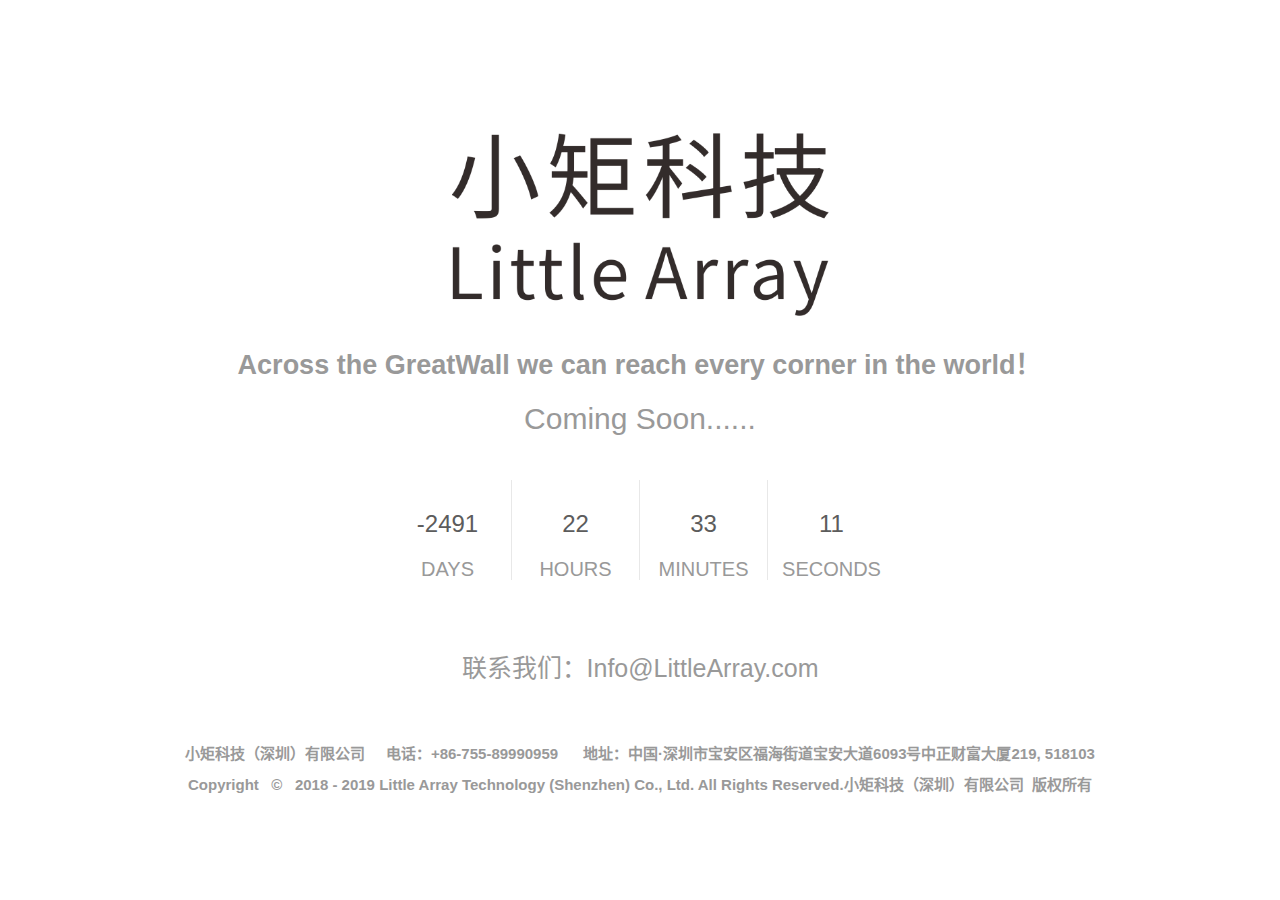
<file: index.html>
<!DOCTYPE html>
<!--[if IE 8]>               <html class="no-js lt-ie9" lang="en" > <![endif]-->
<!--[if gt IE 8]><!-->
<html class="no-js" lang="zh-CN">
<!--<![endif]-->

<html>
<head>
	<title>小矩科技 Little Array</title>
	<meta http-equiv="Content-Type" content="text/html; charset=utf-8" />
	<meta name="viewport" content="width=device-width, initial-scale=1.0, user-scalable=no" />

	<!--CSS -->
	<link rel="stylesheet" type="text/css" href="styles/style.css">
</head>
<body>
<section>
	  <p><img src="img/字母汉字组合.png" alt="" width="377" class="logo">
	  </p>
	  <h1 class="header">Across the GreatWall we can reach every corner in the world！</h1>
<p class="line1">Coming Soon......</p>
<p class="line1">&nbsp;</p>
<div class="clock" id="clockdiv">
	    <div class="clock-element">
			<span class="days"></span>
		  <h2>Days</h2>
	    </div>
			<div class="clock-element">
				<span class="hours"></span>
			  <h2>Hours</h2>
		</div>
			<div class="clock-element">
				<span class="minutes"></span>
			  <h2>Minutes</h2>
			</div>
  <div class="clock-element">
				<span class="seconds"></span>
		      <h2>Seconds</h2>
  </div>
<p class="line1">&nbsp;</p>
<p class="line1">&nbsp;</p>

			<a href="mailto:Info@LittleArray.com" 
       style=
       "color: #999999;
       text-decoration:none;
       font-size: 25px;
       padding-top:0px"
        >联系我们：Info@LittleArray.com</a>
</div>
<p class="line1">&nbsp;</p>
<p class="line1">&nbsp;</p>
<p class="line1">&nbsp;</p>
<h3 align="center">
<h3 align="center" id="clockdiv">小矩科技（深圳）有限公司&nbsp&nbsp&nbsp&nbsp&nbsp电话：+86-755-89990959&nbsp&nbsp&nbsp&nbsp&nbsp
地址：中国·深圳市宝安区福海街道宝安大道6093号中正财富大厦219, 518103
</h3></h3>


<h3 align="center">
<h3 align="center" id="clockdiv">Copyright&nbsp&nbsp © &nbsp&nbsp2018 - 2019 Little Array Technology (Shenzhen) Co., Ltd. All Rights Reserved.小矩科技（深圳）有限公司&nbsp&nbsp版权所有
</h3></h3>       
 <script src="js/app.js"></script>
</div>

</body>
</html>
</file>
<file: styles/style.css>
/*Mixins*/
* {
  padding: 0;
  margin: 0;
  font-family: -apple-system, BlinkMacSystemFont, "Segoe UI", "Roboto", "Oxygen", "Ubuntu", "Cantarell", "Fira Sans", "Droid Sans", "Helvetica Neue", sans-serif;
}

.logo {
  padding-top: 133px;
}

@media (min-width: 320px) and (max-width: 1023px) {
  .logo {
    padding-top: 100px;
  }
}

section {
	height: 100vh;
	width: 100%;
	background: #fff;
	text-align: center;
	font-size: 100px;
}

.header {
	text-align: center;
	color: #999999;
	font-size: 27px;
	padding-top: 20px;
	padding-bottom: 20px;
	font-family: -apple-system, BlinkMacSystemFont, "Segoe UI", Roboto, Oxygen, Ubuntu, Cantarell, "Fira Sans", "Droid Sans", "Helvetica Neue", sans-serif;
}

.clock {
  width: 40%;
  height: 150px;
  margin: 0 auto;
}

@media (min-width: 320px) and (max-width: 1023px) {
  .clock {
    width: 100%;
  }
}

.clock .clock-element {
  width: calc(25% - 1px);
  height: 70px;
  border-right: 1px solid #E8E8E8;
  float: left;
  text-align: center;
  font-size: 24px;
  color: #5C5C5C;
  padding-top: 30px;
  position: relative;
  font-family: -apple-system, BlinkMacSystemFont, "Segoe UI", "Roboto", "Oxygen", "Ubuntu", "Cantarell", "Fira Sans", "Droid Sans", "Helvetica Neue", sans-serif;
}

.clock .clock-element:nth-of-type(4) {
	border: 0;
	font-size: 24px;
}

.clock .clock-element h2 {
	display: block;
	text-align: center;
	text-transform: uppercase;
	font-size: 20px;
	color: #999999;
	font-weight: 100;
	padding-top: 20px;
}

.body {
	width: 80%;
	margin: 0 auto;
	text-align: center;
	color: #999999;
	font-weight: 100;
	font-size: 20px;
	padding-top: 0;
}

@media (min-width: 320px) and (max-width: 1023px) {
  .body {

  }
}

.footer {
	width: 100%;
	height: 25px;
	position: absolute;
	bottom: 0;
	left: 0;
	text-align: center;
	color: #999999;
	font-weight: 400;
	text-transform: uppercase;
	font-family: -apple-system, BlinkMacSystemFont, "Segoe UI", "Roboto", "Oxygen", "Ubuntu", "Cantarell", "Fira Sans", "Droid Sans", "Helvetica Neue", sans-serif;
	font-size: 15px;
}

.footer a {
  color: #999999;
  text-decoration: none;
}
.no-js body section p {
	font-size: 30px;
}
.line1 {
	font-family: -apple-system, BlinkMacSystemFont, "Segoe UI", Roboto, Oxygen, Ubuntu, Cantarell, "Fira Sans", "Droid Sans", "Helvetica Neue", sans-serif;
	font-size: 14px;
	color: #999;
}
.lin {
	font-family: -apple-system, BlinkMacSystemFont, "Segoe UI", Roboto, Oxygen, Ubuntu, Cantarell, "Fira Sans", "Droid Sans", "Helvetica Neue", sans-serif;
	font-size: 12px;
	color: #999;
}

#clockdiv {
	font-size: 15px;
	padding-top: 10px;
	color: #999999;
	font-family: Arial, Helvetica, sans-serif;
	
}
</file>
